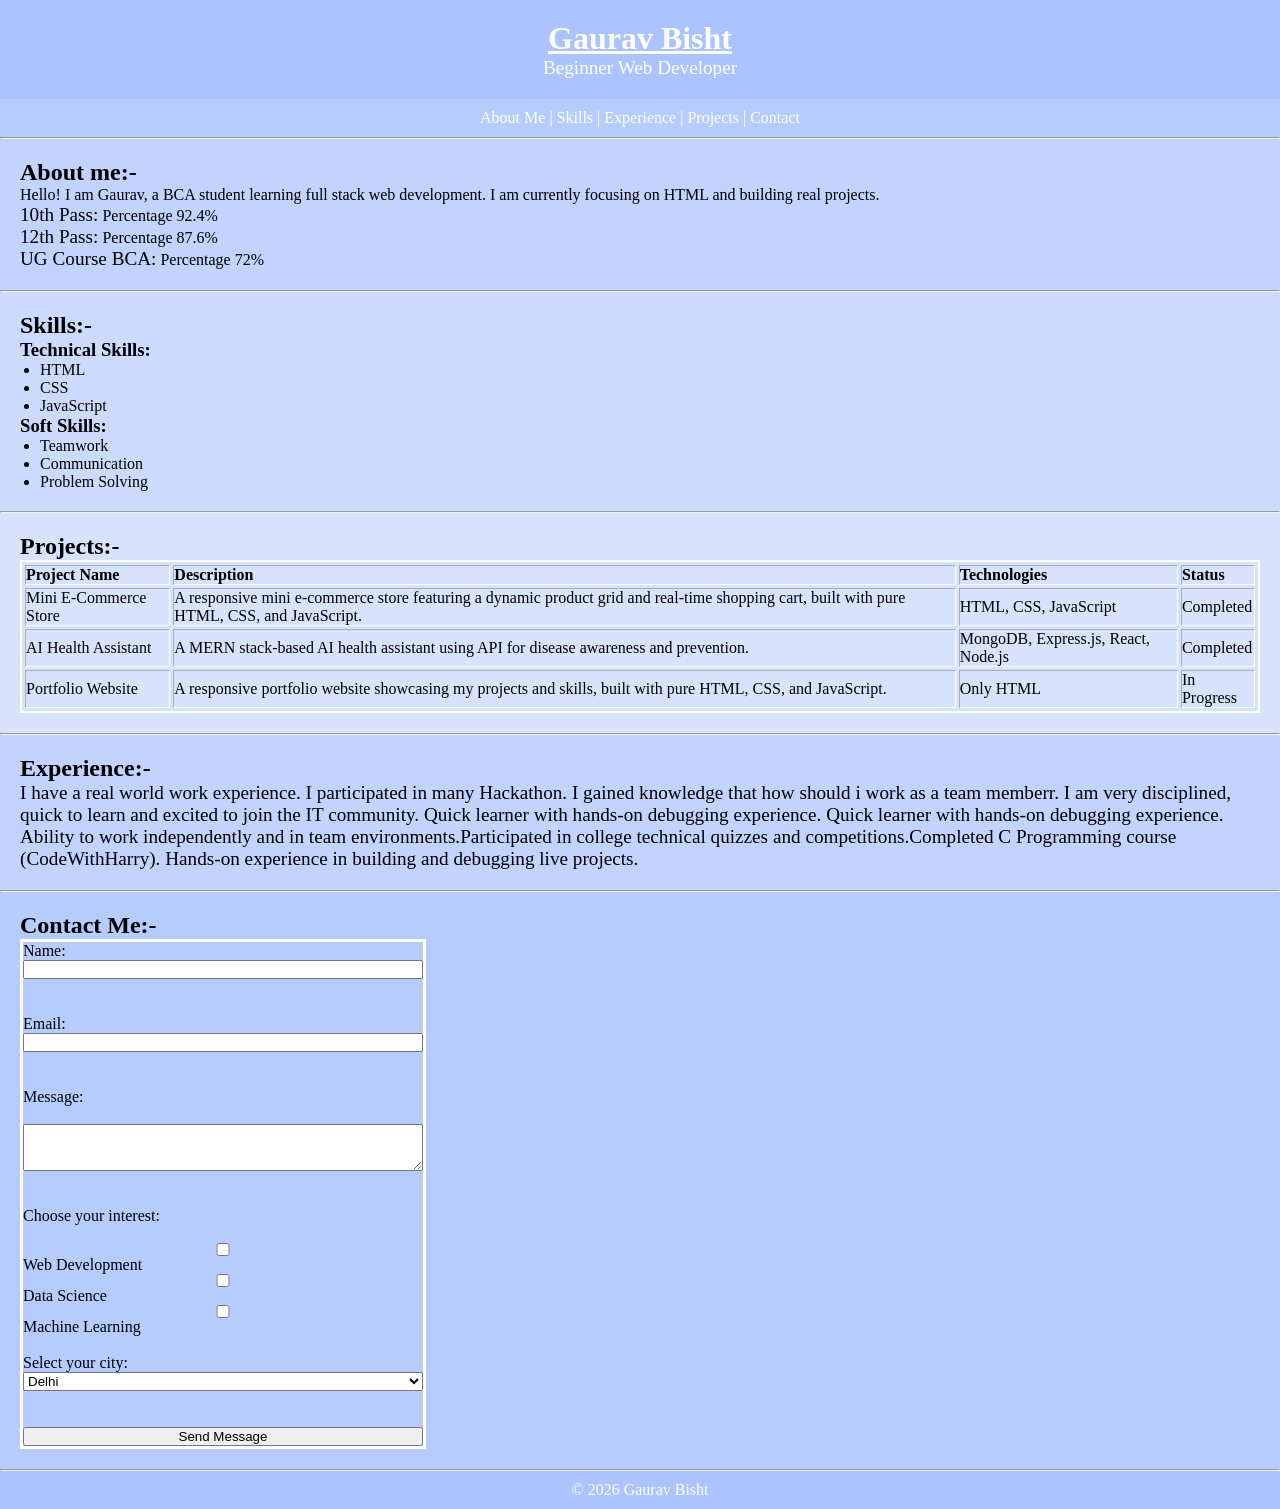
<file: Project/index.html>
<!DOCTYPE html>
<html lang="en">

<head>
    <meta charset="UTF-8">
    <meta name="viewport" content="width=device-width, initial-scale=1.0">

    <!-- SEO -->
    <meta name="description" content="Portfolio of Gaurav Bisht - Beginner Web Developer">
    <meta name="keywords" content="Gaurav Bisht, portfolio, web developer, HTML beginner">
    <meta name="author" content="Gaurav Bisht">

    <title>Gaurav Bisht | Portfolio</title>
    <link rel="stylesheet" href="style.css">
</head>

<body>
    <header>
        <h1><u>Gaurav Bisht</u></h1>
        <p><big>Beginner Web Developer</big></p>
    </header>
    <nav>
        <a href="#about">About Me</a>
        |
        <a href="#skills">Skills</a>
        |
        <a href="#experience">Experience</a>
        |
        <a href="#projects">Projects</a>
        |
        <a href="#contact">Contact</a>
    </nav>
    <hr>
    <main>
        <section id="about">
            <h2>About me:-</h2>
            <p>Hello! I am Gaurav, a BCA student learning full stack web development. I am currently focusing on HTML
                and building real projects.<br>
                <big>10th Pass:</big> Percentage 92.4%<br>
                <big>12th Pass:</big> Percentage 87.6%<br>
                <big>UG Course BCA:</big> Percentage 72%
            </p>
        </section>
        <hr>
        <section id="skills">
            <h2>Skills:-</h2>
            <h3>Technical Skills:</h3>
            <ul>
                <li>HTML</li>
                <li>CSS</li>
                <li>JavaScript</li>
            </ul>
            <h3>Soft Skills:</h3>
            <ul>
                <li>Teamwork</li>
                <li>Communication</li>
                <li>Problem Solving</li>
            </ul>
        </section>
        <hr>
        <section id="projects">
            <h2>Projects:-</h2>
            <table border="1" cellspacing="3" cellpadding="10">
                <thead>
                    <tr>
                        <th>Project Name</th>
                        <th>Description</th>
                        <th>Technologies</th>
                        <th>Status</th>
                    </tr>
                </thead>
                <tbody>
                    <tr>
                        <td>Mini E-Commerce Store</td>
                        <td>A responsive mini e-commerce store featuring a dynamic product grid and real-time shopping
                            cart, built with pure HTML, CSS, and JavaScript.</td>
                        <td>HTML, CSS, JavaScript</td>
                        <td>Completed</td>
                    </tr>
                    <tr>
                        <td>AI Health Assistant</td>
                        <td>A MERN stack-based AI health assistant using API for disease awareness and prevention.</td>
                        <td>MongoDB, Express.js, React, Node.js</td>
                        <td>Completed</td>
                    </tr>
                    <tr>
                        <td>Portfolio Website</td>
                        <td>A responsive portfolio website showcasing my projects and skills, built with pure HTML, CSS,
                            and JavaScript.</td>
                        <td>Only HTML</td>
                        <td>In Progress</td>
                    </tr>
                </tbody>
            </table>
        </section>
        <hr>
        <section id="experience">
            <h2>Experience:-</h2>
            <p><big>I have a real world work experience. I participated in many Hackathon. I gained knowledge that how
                    should i work as a team memberr. I am very disciplined, quick to learn and excited to join the IT
                    community. Quick learner with hands-on debugging experience. Quick learner with hands-on debugging
                    experience. Ability to work independently and in team environments.Participated in college technical
                    quizzes and competitions.Completed C Programming course (CodeWithHarry). Hands-on experience in
                    building
                    and debugging live projects.</big></p>
        </section>
        <hr>
        <section id="contact">
            <h2>Contact Me:-</h2>
            <form action="/submit" method="post">
                <label for="name">Name:</label>
                <input type="text" id="name" name="name" required>
                <br><br>
                <label for="email">Email:</label>
                <input type="email" id="email" name="email" required>
                <br><br>
                <label for="message">Message:</label><br>
                <textarea id="message" name="message" rows="3"></textarea>
                <br><br>
                <label for="interest">Choose your interest:</label><br>
                <input type="checkbox" name="interest" value="web development" id="webdev">Web Development<br>
                <input type="checkbox" name="interest" value="data science" id="datascience">Data Science<br>
                <input type="checkbox" name="interest" value="machine learning" id="ml">Machine Learning<br>
                <br>
                <label for="city">Select your city:</label>
                <select id="city" name="city">
                    <option value="delhi">Delhi</option>
                    <option value="bengalore">Bangalore</option>
                    <option value="haldwani">Haldwani</option>
                </select>
                <br><br>
                <input type="submit" value="Send Message">
            </form>
    </main>
    <hr>
    <footer>
        <p>© 2026 Gaurav Bisht</p>
    </footer>

</body>

</html>
</file>
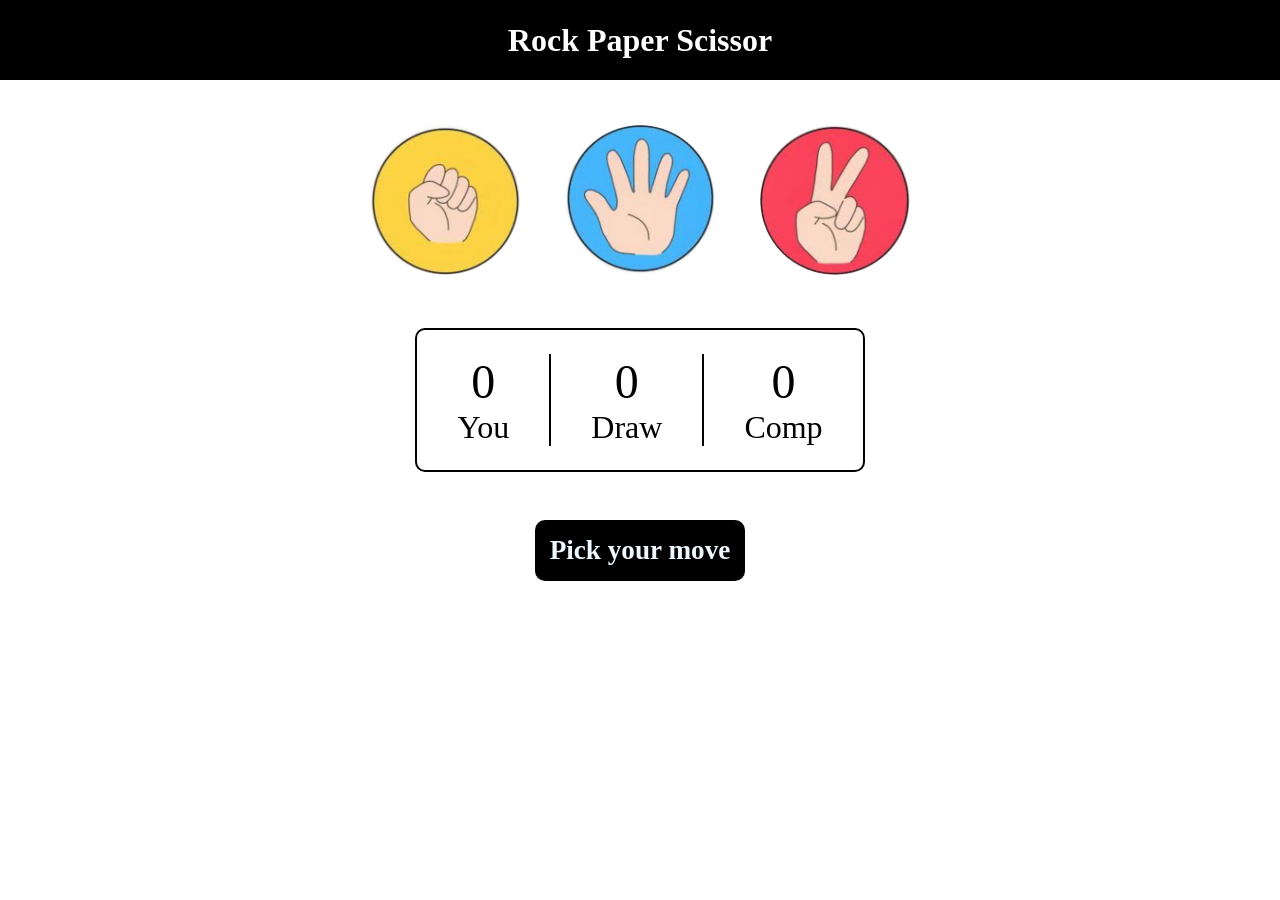
<file: RockPaperScissor/index.html>
<!DOCTYPE html>
<html lang="en">

<head>
    <meta charset="UTF-8">
    <meta name="viewport" content="width=device-width, initial-scale=1.0">
    <link rel="stylesheet" href="style.css">
    <title>Rock Paper Scissor</title>
</head>

<body>
    <main>
        <h1>Rock Paper Scissor</h1>
        <div class="choices">
            <div class="choice" id="rock">
                <img src="rock.jpg">
            </div>
            <div class="choice" id="paper">
                <img src="paper.jpg">
            </div>
            <div class="choice" id="scissor">
                <img src="scissor.jpg">
            </div>
        </div>

        <div class="score-card">
            <div class="score">
                <p id="user-score">0</p>
                <p>You</p>
            </div>
            <div class="score">
                <p id="draw-score">0</p>
                <p>Draw</p>
            </div>
            <div class="score">
                <p id="comp-score">0</p>
                <p>Comp</p>
            </div>
        </div>

        <div class="result">
            <p id="msg">Pick your move</p>
        </div>
    </main>

    <script src="app.js"></script>
</body>

</html>
</file>
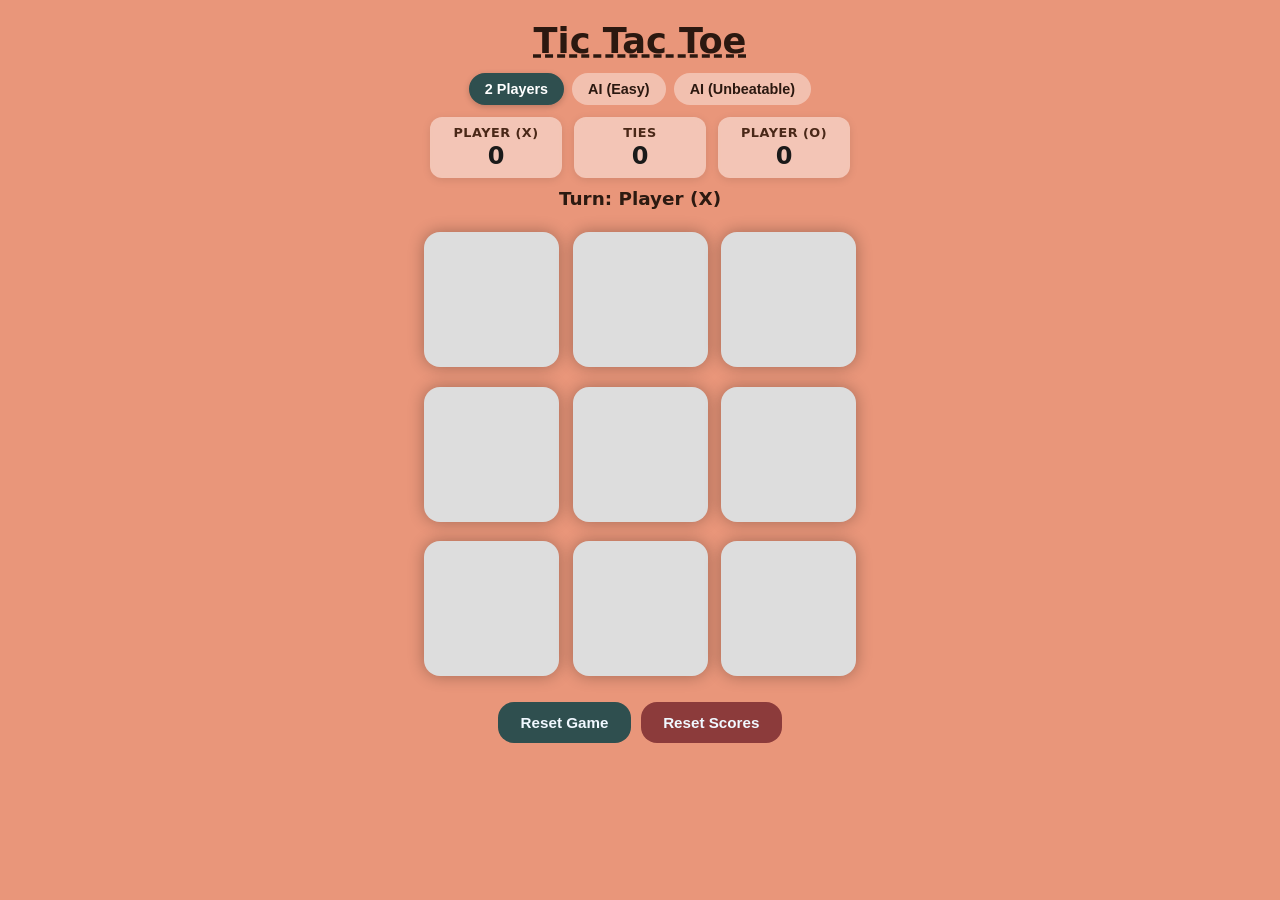
<file: Tic Tac Toe/index.html>
<!DOCTYPE html>
<html lang="en">

<head>
    <meta charset="UTF-8">
    <meta name="viewport" content="width=device-width, initial-scale=1.0">
    <title>Gaurav's Tic Tac Toe</title>
    <link rel="stylesheet" href="style.css">
</head>

<body>
    <heading><h1>Tic Tac Toe</h1></heading>
    <main>
        <!-- Mode Selector: Switch between PvP and AI modes -->
        <div class="mode-container">
            <button class="mode-btn active" data-mode="pvp">2 Players</button>
            <button class="mode-btn" data-mode="ai-easy">AI (Easy)</button>
            <button class="mode-btn" data-mode="ai-hard">AI (Unbeatable)</button>
        </div>

        <!-- Scoreboard: Persists wins and draws in localStorage -->
        <div class="scoreboard">
            <div class="score-card">
                <span class="score-label" id="label-x">Player (X)</span>
                <span class="score-val" id="score-x">0</span>
            </div>
            <div class="score-card">
                <span class="score-label">Ties</span>
                <span class="score-val" id="score-ties">0</span>
            </div>
            <div class="score-card">
                <span class="score-label" id="label-o">Player (O)</span>
                <span class="score-val" id="score-o">0</span>
            </div>
        </div>

        <!-- Turn Status Indicator -->
        <p class="turn-indicator" id="turn-indicator">Turn: X</p>

        <!-- Result / Winner banner -->
        <div class="result hide">
            <p id="msg"></p>
            <button class="reset-btn" id="new-game-btn">New Game</button>
        </div>

        <!-- 3x3 Game Board Grid -->
        <div class="container">
            <div class="game">
                <button class="box"></button>
                <button class="box"></button>
                <button class="box"></button>
                <button class="box"></button>
                <button class="box"></button>
                <button class="box"></button>
                <button class="box"></button>
                <button class="box"></button>
                <button class="box"></button>
            </div>
        </div>

        <!-- Control Buttons -->
        <div class="controls">
            <button class="reset-btn" id="reset-game-btn">Reset Game</button>
            <button class="reset-btn secondary-btn" id="reset-score-btn">Reset Scores</button>
        </div>
    </main>

    <script src="script.js"></script>
</body>
</html>
</file>
<file: Project/style.css>
*{
    margin: 0;
    padding: 0;
}

header{
    background-color: #abc4ff;
    color: #fff;
    padding: 20px;
    text-align: center;
}

nav{
    background-color: #b6ccfe;
    color: #fff;
    padding: 10px;
    text-align: center;
}
a{
    color: white;
    text-decoration: none;
}

#about{
    background-color: #c1d3fe;
    padding: 20px;
    text-align: left;
}

#skills{
    background-color: #ccdbfd;
    padding: 20px;
    text-align: left;
}
ul{
    padding-left: 20px;
}

#projects{
    background-color: #d7e3fc;
    padding: 20px;
    text-align: left;
}
table{
    border:2px solid white;
    ;
}

#experience{
    background-color: #c1d3fe;
    padding: 20px;
    text-align: left;
}

#contact{
    background-color: #b6ccfe;
    padding: 20px;
    text-align: left;
}
form{
    display: flex;
    flex-direction: column;
    width: 400px;
    align-content: center;
    border: 3px solid white;
}


footer{
    background-color: #abc4ff;
    color: #fff;
    padding: 10px;
    text-align: center;
}
</file>
<file: RockPaperScissor/style.css>
* {
    padding: 0;
    margin: 0;
}

body {
    text-align: center;
}

h1 {
    height: 5rem;
    line-height: 5rem;
    background-color: black;
    color: white;
}



.choices {
    margin-top: 40px;
    display: flex;
    justify-content: center;
    align-items: center;
    gap: 2.2rem;
}

.choice {
    height: 160px;
    width: 160px;
    display: flex;
    justify-content: center;
    align-items: center;
}

img {
    height: 150px;
    width: 150px;
    border-radius: 50%;
    object-fit: cover;
}

.choice:hover {
    cursor: pointer;
    background-color: black;
    border-radius: 50%;
}


.score-card {
    margin: 3rem auto;        /*ऊपर-नीचे 3rem जगह और auto बॉक्स को बीच (center) में रखने के लिए */
    width: fit-content;       /* बॉर्डर को सिर्फ कंटेंट की चौड़ाई तक सीमित रखने के लिए */
    padding: 1.5rem 2.5rem;   /* बॉर्डर और कंटेंट के बीच चारों तरफ बराबर जगह बनाने के लिए */
    display: flex;
    justify-content: center;
    align-items: center;
    gap: 2.5rem;
    border: 2px solid black;
    border-radius: 10px;      /* (वैकल्पिक) कोनों को हल्का गोल करने के लिए */
}
/* हर स्कोर बॉक्स (You, Draw, Comp) के बीच वर्टिकल लाइन लगाने के लिए */
.score-card > div:not(:last-child) {
    border-right: 2px solid black;
    padding-right: 2.5rem;    /* यह वैल्यू ऊपर दिए गए gap के बराबर होनी चाहिए */
}


/* #user-score,
#draw-score,
#comp-score {
    font-weight: 500;
    font-size: 3rem;
} */

/* तीनों बॉक्स के सिर्फ नंबरों (पहला <p> टैग) को एक साथ स्टाइल करने के लिए */
.score p:first-child {
    font-size: 3rem;      /* नंबरों को बड़ा दिखाने के लिए */
    font-weight: 500;      /* नंबरों को मोटा (bold) करने के लिए */
}

/* तीनों बॉक्स के नीचे लिखे नामों (You, Draw, Comp) को स्टाइल करने के लिए */
.score p:last-child {
    font-size: 2rem;      /* नाम का साइज थोड़ा छोटा रखने के लिए */
}


.score {
    transition: background-color 0.3s ease, color 0.3s ease;
}
/* जीतने वाले बॉक्स का हल्का हरा बैकग्राउंड */
.win-highlight {
    background-color: #c9e3cf;
    color: #155724;
}

/* (वैकल्पिक) मैच ड्रॉ होने पर हल्का पीला बैकग्राउंड */
.draw-highlight {
    background-color: #fff3cd;
    color: #856404;
}


.result {
    margin-top: 2.5rem;
}

#msg {
    font-size: 1.7rem;
    font-weight: 600;
    background-color: black;
    color: aliceblue;
    display: inline-block;
    padding: 15px;
    border-radius: 10px;
}
</file>
<file: Tic Tac Toe/style.css>
* {
    margin: 0;
    padding: 0;
    box-sizing: border-box;
}

body {
    background-color: darksalmon;
    text-align: center;
    font-family: system-ui, -apple-system, BlinkMacSystemFont, 'Segoe UI', Roboto, Oxygen, Ubuntu, Cantarell, sans-serif;
    min-height: 100vh;
    padding: 10px;
}

h1 {
    text-decoration: dashed underline;
    margin-top: 10px;
    font-size: 2.2rem;
    color: #2b1810;
}

/* ===================================================
   MODE SELECTOR STYLING
   =================================================== */
.mode-container {
    display: flex;
    justify-content: center;
    gap: 8px;
    margin: 12px auto;
    flex-wrap: wrap;
}

.mode-btn {
    padding: 6px 14px;
    font-size: 0.9rem;
    font-weight: 600;
    background-color: rgba(255, 255, 255, 0.4);
    color: #2b1810;
    border: 2px solid transparent;
    border-radius: 20px;
    cursor: pointer;
    transition: all 0.2s ease;
}

.mode-btn:hover {
    background-color: rgba(255, 255, 255, 0.7);
    transform: translateY(-1px);
}

.mode-btn.active {
    background-color: darkslategrey;
    color: white;
    border-color: darkslategrey;
    box-shadow: 0 2px 6px rgba(0, 0, 0, 0.2);
}

/* ===================================================
   SCOREBOARD STYLING
   =================================================== */
.scoreboard {
    display: flex;
    justify-content: center;
    gap: 12px;
    margin: 10px auto;
    max-width: 420px;
}

.score-card {
    flex: 1;
    background-color: rgba(255, 255, 255, 0.45);
    backdrop-filter: blur(4px);
    padding: 8px 10px;
    border-radius: 12px;
    box-shadow: 0 2px 8px rgba(0, 0, 0, 0.1);
    display: flex;
    flex-direction: column;
    align-items: center;
}

.score-label {
    font-size: 0.8rem;
    font-weight: 600;
    color: #4a2818;
    text-transform: uppercase;
    letter-spacing: 0.5px;
}

.score-val {
    font-size: 1.5rem;
    font-weight: bold;
    color: #1a1a1a;
    margin-top: 2px;
}

/* Turn Indicator */
.turn-indicator {
    font-size: 1.15rem;
    font-weight: bold;
    color: #2c1a11;
    margin: 6px 0;
    min-height: 1.5rem;
}

/* ===================================================
   RESULT / WINNER BANNER
   =================================================== */
.result {
    display: flex;
    justify-content: center;
    align-items: center;
    flex-direction: column;
    margin: 8px 0;
    gap: 0.5rem;
}

#msg {
    font-size: 1.8rem;
    font-weight: 700;
    color: white;
    -webkit-text-stroke: 0.8px black;
}

.hide {
    display: none;
}

/* ===================================================
   BOARD & GRID
   =================================================== */
.container {
    height: 52vmin;
    min-height: 260px;
    display: flex;
    justify-content: center;
    align-items: center;
    margin: 8px auto;
}

.game {
    height: 50vmin;
    width: 50vmin;
    min-height: 250px;
    min-width: 250px;
    display: flex;
    flex-wrap: wrap;
    justify-content: center;
    align-items: center;
    gap: 1.5vmin;
}

.box {
    height: 15vmin;
    width: 15vmin;
    min-height: 75px;
    min-width: 75px;
    border-radius: 1rem;
    border: none;
    box-shadow: 0 0 1rem rgba(0, 0, 0, 0.3);
    font-size: 7vmin;
    font-weight: bold;
    background-color: #dddddd;
    cursor: pointer;
    transition: transform 0.15s ease, background-color 0.2s ease;
}

.box:hover:not(:disabled) {
    background-color: #f3f3f3;
    transform: scale(1.03);
}

.box:disabled {
    cursor: default;
}

/* Player X & O colors */
.box.x-player {
    color: violet;
}

.box.o-player {
    color: blue;
}

/* Winning line visual glow */
.box.winner-box {
    background-color: #bbf7d0;
    box-shadow: 0 0 1.5rem rgba(46, 204, 113, 0.8);
    transform: scale(1.05);
}

/* ===================================================
   CONTROL BUTTONS
   =================================================== */
.controls {
    display: flex;
    justify-content: center;
    gap: 10px;
    margin-top: 14px;
    flex-wrap: wrap;
}

.reset-btn {
    padding: 0.75rem 1.4rem;
    font-size: 0.95rem;
    font-weight: 600;
    background-color: darkslategrey;
    color: aliceblue;
    border-radius: 1rem;
    border: none;
    cursor: pointer;
    transition: opacity 0.2s ease, transform 0.1s ease;
}

.reset-btn:hover {
    opacity: 0.9;
    transform: scale(1.03);
}

.reset-btn:active {
    transform: scale(0.98);
}

.reset-btn.secondary-btn {
    background-color: #8c3b3b; /* Distinct shade for resetting all scores */
}
</file>
